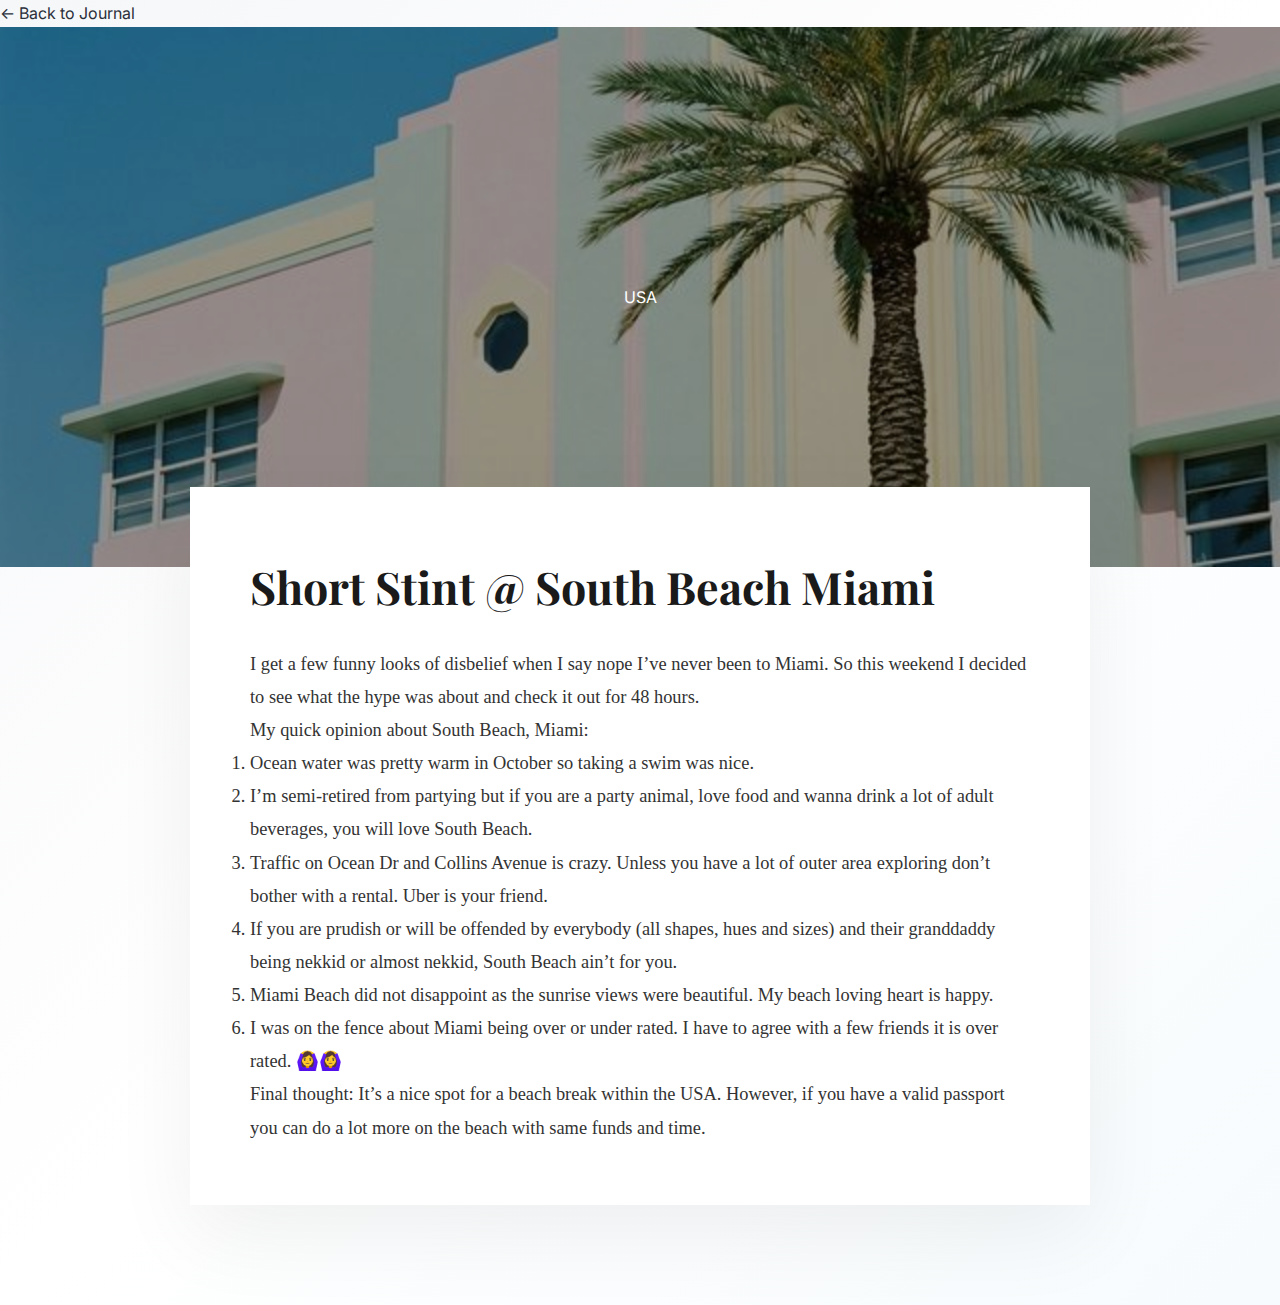
<file: blog-miami.html>
<!DOCTYPE html>
<html lang="en">

<head>
    <meta charset="UTF-8">
    <meta name="viewport" content="width=device-width, initial-scale=1.0">
    <title>Short Stint @ South Beach Miami | IT Chic Travels Journal</title>
    <meta name="description" content="Short stay impressions from South Beach, Miami.">

    <!-- Fonts -->
    <link rel="preconnect" href="https://fonts.googleapis.com">
    <link rel="preconnect" href="https://fonts.gstatic.com" crossorigin>
    <link href="https://fonts.googleapis.com/css2?family=Playfair+Display:wght@400;600&family=Inter:wght@300;400;600&display=swap" rel="stylesheet">

    <!-- Styles -->
    <link rel="stylesheet" href="css/style.css">
    <style>
        .article-hero {
            height: 60vh;
            position: relative;
            overflow: hidden;
            display: flex;
            align-items: center;
            justify-content: center;
            text-align: center;
            color: white;
        }

        .article-hero img {
            position: absolute;
            top: 0;
            left: 0;
            width: 100%;
            height: 100%;
            object-fit: cover;
            filter: brightness(0.6);
            z-index: -1;
        }

        .article-container {
            max-width: 900px;
            margin: -80px auto 100px;
            padding: 60px;
            background: white;
            position: relative;
            z-index: 10;
            box-shadow: 0 30px 80px rgba(0, 0, 0, 0.06);
        }

        .article-content {
            font-family: 'Cormorant Garamond', serif;
            font-size: 1.15rem;
            line-height: 1.8;
            color: #333;
        }

        .article-content h1 {
            font-family: 'Playfair Display', serif;
            font-size: 2.8rem;
            margin-bottom: 20px;
            color: #1A1A1A;
        }

        @media (max-width: 768px) {
            .article-container { padding: 30px 20px; margin-top: 0; }
            .article-content h1 { font-size: 2rem; }
        }
    </style>
</head>

<body>

    <div class="back-nav">
        <a href="index.html#blog" class="btn-back">← Back to Journal</a>
    </div>

    <section class="article-hero">
        <img src="assets/images/miami.png" alt="South Beach Miami">
        <div class="container">
            <span class="eyebrow" style="color: white; border-color: rgba(255,255,255,0.3)">USA</span>
        </div>
    </section>

    <article class="article-container">
        <div class="article-content">
            <h1>Short Stint @ South Beach Miami</h1>

            <p>I get a few funny looks of disbelief when I say nope I’ve never been to Miami. So this weekend I decided to see what the hype was about and check it out for 48 hours.</p>

            <p>My quick opinion about South Beach, Miami:</p>

            <ol>
                <li>Ocean water was pretty warm in October so taking a swim was nice.</li>
                <li>I’m semi-retired from partying but if you are a party animal, love food and wanna drink a lot of adult beverages, you will love South Beach.</li>
                <li>Traffic on Ocean Dr and Collins Avenue is crazy. Unless you have a lot of outer area exploring don’t bother with a rental. Uber is your friend.</li>
                <li>If you are prudish or will be offended by everybody (all shapes, hues and sizes) and their granddaddy being nekkid or almost nekkid, South Beach ain’t for you.</li>
                <li>Miami Beach did not disappoint as the sunrise views were beautiful. My beach loving heart is happy.</li>
                <li>I was on the fence about Miami being over or under rated. I have to agree with a few friends it is over rated. 🙆‍♀️🙆‍♀️</li>
            </ol>

            <p>Final thought: It’s a nice spot for a beach break within the USA. However, if you have a valid passport you can do a lot more on the beach with same funds and time.</p>

        </div>
    </article>

</body>

</html>
</file>
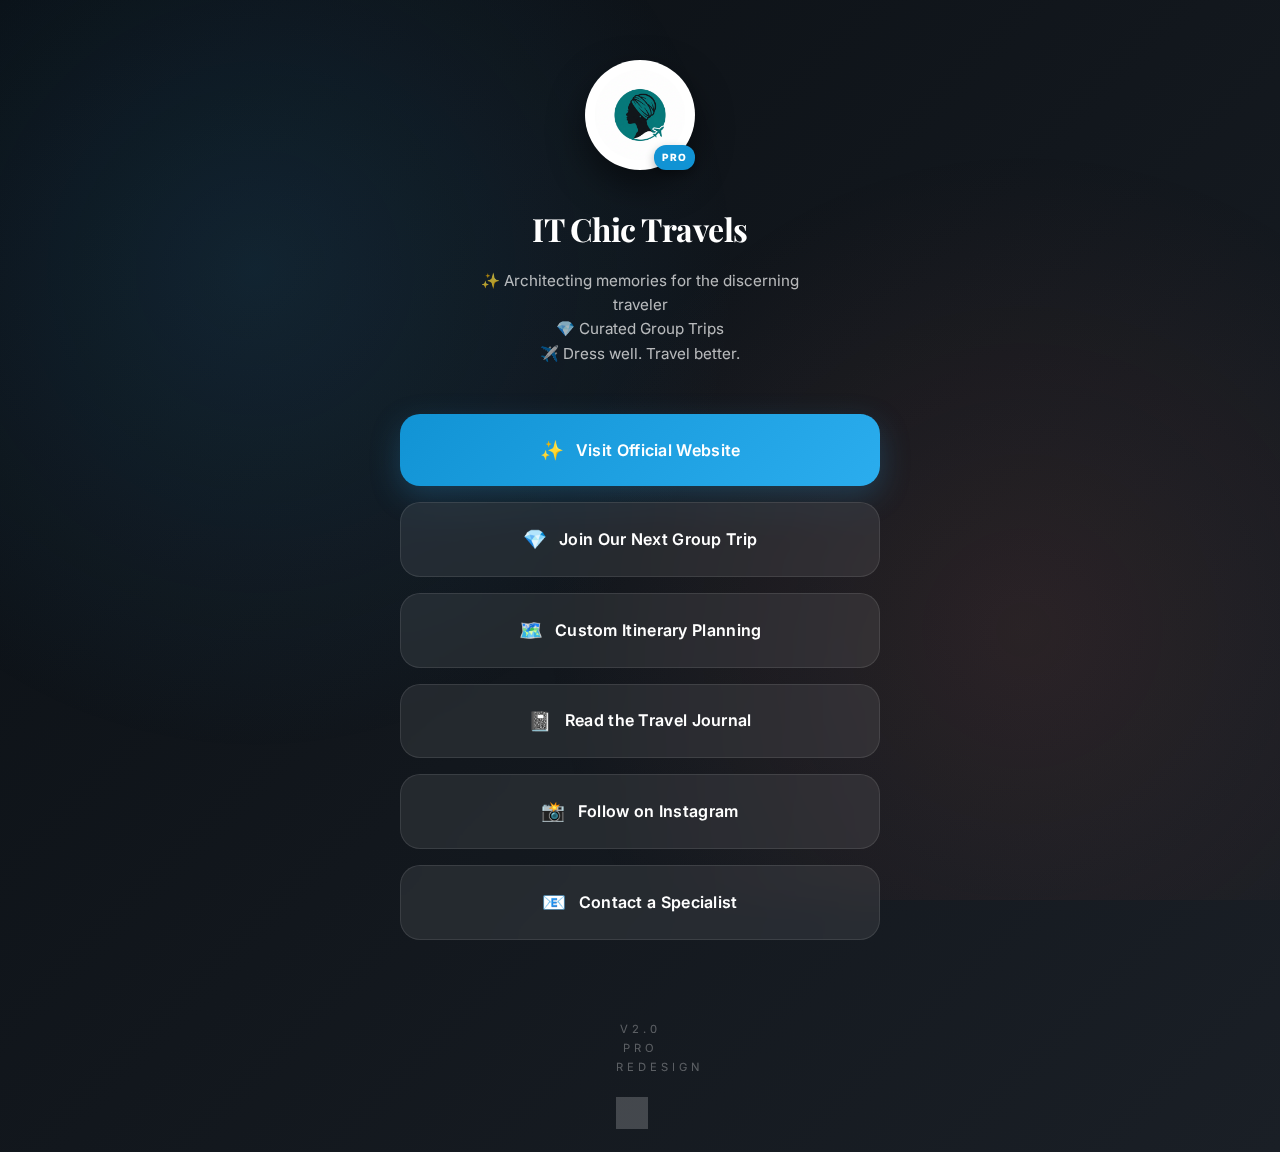
<file: tiktok.html>
<!DOCTYPE html>
<html lang="en">
<head>
    <meta charset="UTF-8">
    <meta name="viewport" content="width=device-width, initial-scale=1.0">
    <title>IT Chic Travels | Link in Bio</title>
    <!-- Favicon -->
    <link rel="icon" type="image/svg+xml" href="assets/images/logo-icon.svg">
    <link rel="alternate icon" type="image/png" href="assets/images/logo-icon.png">
    
    <link rel="preconnect" href="https://fonts.googleapis.com">
    <link rel="preconnect" href="https://fonts.gstatic.com" crossorigin>
    <link href="https://fonts.googleapis.com/css2?family=Playfair+Display:wght@700&family=Inter:wght@400;600&display=swap" rel="stylesheet">
    <link rel="stylesheet" href="css/style.css">
    <style>
        :root {
            --color-link-bg: rgba(255, 255, 255, 0.08);
            --color-link-hover: rgba(255, 255, 255, 0.15);
        }

        body {
            background: linear-gradient(135deg, #0a0f14 0%, #1a1f26 100%);
            min-height: 100vh;
            display: flex;
            flex-direction: column;
            align-items: center;
            padding: 60px 24px;
            color: white;
            overflow-x: hidden;
            font-family: 'Inter', sans-serif;
            -webkit-font-smoothing: antialiased;
        }

        /* Hero Animation Background */
        .glass-bg-blur {
            position: fixed;
            top: 0;
            left: 0;
            right: 0;
            bottom: 0;
            z-index: -1;
            background: radial-gradient(circle at 20% 30%, rgba(43, 138, 196, 0.15) 0%, transparent 40%),
                        radial-gradient(circle at 80% 70%, rgba(232, 114, 92, 0.1) 0%, transparent 40%);
        }

        .profile-container {
            text-align: center;
            margin-bottom: 48px;
            animation: fadeInDown 1.2s cubic-bezier(0.2, 0.8, 0.2, 1);
        }

        .profile-pic-container {
            position: relative;
            display: inline-block;
            margin-bottom: 24px;
        }

        .profile-pic {
            width: 110px;
            height: 110px;
            border-radius: 50%;
            border: 2px solid rgba(255, 255, 255, 0.3);
            padding: 8px;
            background: white;
            box-shadow: 0 15px 35px rgba(0,0,0,0.5);
            transition: transform 0.3s ease;
        }

        .profile-pic:hover {
            transform: scale(1.05);
        }

        .premium-tag {
            position: absolute;
            bottom: 0;
            right: 0;
            background: var(--color-primary);
            color: white;
            font-size: 10px;
            padding: 4px 8px;
            border-radius: 12px;
            font-weight: 800;
            letter-spacing: 1px;
            text-transform: uppercase;
            box-shadow: 0 4px 10px rgba(0,0,0,0.3);
        }

        .profile-name {
            font-family: 'Playfair Display', serif;
            font-size: 2rem;
            margin-bottom: 12px;
            letter-spacing: -0.5px;
        }

        .profile-bio {
            font-size: 0.95rem;
            color: rgba(255,255,255,0.7);
            max-width: 320px;
            line-height: 1.6;
            margin: 0 auto;
        }

        .links-container {
            width: 100%;
            max-width: 480px;
            display: flex;
            flex-direction: column;
            gap: 16px;
        }

        .link-item {
            display: flex;
            align-items: center;
            justify-content: center;
            padding: 20px 24px;
            background: var(--color-link-bg);
            backdrop-filter: blur(15px);
            -webkit-backdrop-filter: blur(15px);
            border: 1px solid rgba(255,255,255,0.1);
            border-radius: 20px;
            text-decoration: none;
            color: white;
            font-weight: 600;
            font-size: 1rem;
            letter-spacing: 0.3px;
            transition: all 0.4s cubic-bezier(0.175, 0.885, 0.32, 1.15);
            animation: fadeInUp 0.8s cubic-bezier(0.2, 0.8, 0.2, 1) both;
        }

        .link-item:hover {
            background: var(--color-link-hover);
            transform: translateY(-4px);
            border-color: rgba(255,255,255,0.3);
            box-shadow: 0 10px 25px rgba(0,0,0,0.2);
        }

        .link-item.featured {
            background: linear-gradient(135deg, var(--color-primary), var(--color-primary-light));
            border: none;
            box-shadow: 0 10px 30px rgba(43, 138, 196, 0.3);
        }

        .featured:hover {
            transform: translateY(-5px) scale(1.02);
            box-shadow: 0 15px 40px rgba(43, 138, 196, 0.4);
        }

        .icon-indicator {
            margin-right: 12px;
            font-size: 1.2rem;
        }

        @keyframes fadeInDown {
            from { opacity: 0; transform: translateY(-40px); }
            to { opacity: 1; transform: translateY(0); }
        }

        @keyframes fadeInUp {
            from { opacity: 0; transform: translateY(40px); }
            to { opacity: 1; transform: translateY(0); }
        }

        .footer-logo {
            margin-top: 80px;
            text-align: center;
        }

        .footer-logo span {
            display: block;
            font-size: 0.7rem;
            color: rgba(255,255,255,0.3);
            letter-spacing: 4px;
            text-transform: uppercase;
            margin-bottom: 20px;
        }

        /* Staggered animation delays */
        .link-item:nth-child(1) { animation-delay: 0.2s; }
        .link-item:nth-child(2) { animation-delay: 0.3s; }
        .link-item:nth-child(3) { animation-delay: 0.4s; }
        .link-item:nth-child(4) { animation-delay: 0.5s; }
        .link-item:nth-child(5) { animation-delay: 0.6s; }

        @media (max-width: 480px) {
            body { padding-top: 40px; }
            .profile-pic { width: 100px; height: 100px; }
            .profile-name { font-size: 1.75rem; }
            .link-item { padding: 18px 20px; font-size: 0.95rem; }
        }
    </style>
</head>
<body>

    <div class="glass-bg-blur"></div>

    <div class="profile-container">
        <div class="profile-pic-container">
            <img src="assets/images/logo_new.png" alt="IT Chic Travels" class="profile-pic">
            <span class="premium-tag">PRO</span>
        </div>
        <h1 class="profile-name">IT Chic Travels</h1>
        <p class="profile-bio">
            ✨ Architecting memories for the discerning traveler<br>
            💎 Curated Group Trips<br>
            ✈️ Dress well. Travel better.
        </p>
    </div>

    <div class="links-container">
        <a href="index.html" class="link-item featured">
            <span class="icon-indicator">✨</span> Visit Official Website
        </a>
        <a href="index.html#group-trips" class="link-item">
            <span class="icon-indicator">💎</span> Join Our Next Group Trip
        </a>
        <a href="index.html#services" class="link-item">
            <span class="icon-indicator">🗺️</span> Custom Itinerary Planning
        </a>
        <a href="index.html#blog" class="link-item">
            <span class="icon-indicator">📓</span> Read the Travel Journal
        </a>
        <a href="https://www.instagram.com/itchictravels" class="link-item">
            <span class="icon-indicator">📸</span> Follow on Instagram
        </a>
        <a href="index.html#contact" class="link-item">
            <span class="icon-indicator">📧</span> Contact a Specialist
        </a>
    </div>

    <div class="footer-logo">
        <span>V2.0 PRO REDESIGN</span>
        <img src="assets/images/logo_new.png" alt="Logo" width="32" style="opacity: 0.2; filter: grayscale(1);">
    </div>

</body>
</html>
</file>
<file: css/style.css>
/* ============================================
   IT CHIC TRAVELS V2.0 - PREMIUM DESIGN SYSTEM
   2026 Luxury Travel Experience
   ============================================ */

/* ============================================
   CSS CUSTOM PROPERTIES (Design Tokens)
   ============================================ */
:root {
    /* Color Palette - Luxury & Sophisticated */
    --color-primary: hsl(200, 85%, 45%);
    --color-primary-light: hsl(200, 85%, 55%);
    --color-primary-dark: hsl(200, 85%, 35%);

    --color-accent: hsl(12, 85%, 62%);
    --color-accent-light: hsl(12, 85%, 72%);
    --color-accent-dark: hsl(12, 85%, 52%);

    --color-neutral-100: hsl(0, 0%, 100%);
    --color-neutral-200: hsl(220, 20%, 97%);
    --color-neutral-300: hsl(220, 15%, 90%);
    --color-neutral-400: hsl(220, 10%, 70%);
    --color-neutral-500: hsl(220, 8%, 50%);
    --color-neutral-600: hsl(220, 10%, 30%);
    --color-neutral-700: hsl(220, 15%, 20%);
    --color-neutral-800: hsl(220, 20%, 12%);
    --color-neutral-900: hsl(220, 25%, 8%);

    /* Glassmorphism */
    --glass-bg: rgba(255, 255, 255, 0.08);
    --glass-bg-light: rgba(255, 255, 255, 0.12);
    --glass-bg-heavy: rgba(255, 255, 255, 0.18);
    --glass-border: rgba(255, 255, 255, 0.18);
    --glass-shadow: 0 8px 32px 0 rgba(31, 38, 135, 0.15);
    --glass-shadow-hover: 0 12px 48px 0 rgba(31, 38, 135, 0.25);

    /* Typography */
    --font-display: 'Playfair Display', serif;
    --font-heading: 'Cormorant Garamond', serif;
    --font-body: 'Inter', sans-serif;

    --font-size-xs: 0.75rem;
    --font-size-sm: 0.875rem;
    --font-size-base: 1rem;
    --font-size-lg: 1.125rem;
    --font-size-xl: 1.25rem;
    --font-size-2xl: 1.5rem;
    --font-size-3xl: 1.875rem;
    --font-size-4xl: 2.25rem;
    --font-size-5xl: 3rem;
    --font-size-6xl: 3.75rem;
    --font-size-7xl: 4.5rem;
    --font-size-8xl: 6rem;

    /* Spacing */
    --space-xs: 0.5rem;
    --space-sm: 1rem;
    --space-md: 1.5rem;
    --space-lg: 2rem;
    --space-xl: 3rem;
    --space-2xl: 4rem;
    --space-3xl: 6rem;
    --space-4xl: 8rem;

    /* Border Radius */
    --radius-sm: 0.5rem;
    --radius-md: 1rem;
    --radius-lg: 1.5rem;
    --radius-xl: 2rem;
    --radius-full: 9999px;

    /* Transitions */
    --transition-fast: 150ms cubic-bezier(0.4, 0, 0.2, 1);
    --transition-base: 300ms cubic-bezier(0.4, 0, 0.2, 1);
    --transition-slow: 500ms cubic-bezier(0.4, 0, 0.2, 1);
    --transition-bounce: 600ms cubic-bezier(0.68, -0.55, 0.265, 1.55);

    /* Z-index layers */
    --z-base: 1;
    --z-dropdown: 100;
    --z-sticky: 200;
    --z-fixed: 300;
    --z-modal: 400;
    --z-popover: 500;
    --z-tooltip: 600;
}

/* ============================================
   RESET & BASE STYLES
   ============================================ */
*,
*::before,
*::after {
    margin: 0;
    padding: 0;
    box-sizing: border-box;
}

html {
    scroll-behavior: smooth;
    overflow-x: hidden;
}

body {
    font-family: var(--font-body);
    font-size: var(--font-size-base);
    line-height: 1.7;
    color: var(--color-neutral-700);
    background: linear-gradient(135deg,
            var(--color-neutral-200) 0%,
            var(--color-neutral-100) 50%,
            hsl(200, 60%, 98%) 100%);
    overflow-x: hidden;
    -webkit-font-smoothing: antialiased;
    -moz-osx-font-smoothing: grayscale;
}

img {
    max-width: 100%;
    height: auto;
    display: block;
}

a {
    text-decoration: none;
    color: inherit;
    transition: all var(--transition-base);
}

ul {
    list-style: none;
}

button {
    border: none;
    background: none;
    cursor: pointer;
    font-family: inherit;
}

/* ============================================
   PLACEHOLDER STYLES
   ============================================ */
.hero-video-fallback {
    position: absolute;
    top: 0;
    left: 0;
    width: 100%;
    height: 100%;
    z-index: -1;
}

.hero_video_fallback img {
    width: 100%;
    height: 100%;
    object-fit: cover;
}

.logo-image-main {
    height: 64px;
    width: auto;
    display: block;
    transition: all var(--transition-base);
    filter: drop-shadow(0 4px 8px rgba(0, 0, 0, 0.1));
}

.logo-image-main:hover {
    transform: translateY(-2px);
    filter: drop-shadow(0 6px 12px rgba(0, 0, 0, 0.15));
}

.nav-glass.scrolled .logo-image-main {
    height: 52px;
}

.logo-image-footer {
    height: 100px;
    width: auto;
    display: block;
    filter: drop-shadow(0 4px 8px rgba(0, 0, 0, 0.2));
}

/* ============================================
   GLASSMORPHIC NAVIGATION
   ============================================ */
.nav-glass {
    position: fixed;
    top: 0;
    left: 0;
    right: 0;
    z-index: var(--z-sticky);
    padding: var(--space-md) 0;
    background: transparent;
    transition: all var(--transition-base);
}

.nav-glass.scrolled {
    padding: var(--space-sm) 0;
    background: var(--glass-bg-heavy);
    backdrop-filter: blur(20px) saturate(180%);
    -webkit-backdrop-filter: blur(20px) saturate(180%);
    border-bottom: 1px solid var(--glass-border);
    box-shadow: var(--glass-shadow);
}

.nav-container {
    max-width: 1400px;
    margin: 0 auto;
    padding: 0 var(--space-lg);
    display: flex;
    align-items: center;
    justify-content: space-between;
    gap: var(--space-lg);
}

.logo-container {
    display: flex;
    align-items: center;
    gap: var(--space-sm);
}

.logo {
    width: 48px;
    height: 48px;
    transition: transform var(--transition-base);
}

.nav-glass.scrolled .logo {
    width: 40px;
    height: 40px;
}

.logo:hover {
    transform: rotate(5deg) scale(1.05);
}

/* Logo text removed in favor of unified SVG logo */

.nav-links {
    display: flex;
    align-items: center;
    gap: var(--space-lg);
}

.nav-link {
    font-size: var(--font-size-sm);
    font-weight: 500;
    letter-spacing: 0.03em;
    text-transform: uppercase;
    color: var(--color-neutral-100);
    position: relative;
    padding: var(--space-xs) 0;
    transition: color var(--transition-base);
}

.nav-glass.scrolled .nav-link {
    color: var(--color-neutral-700);
}

.nav-link::after {
    content: '';
    position: absolute;
    bottom: 0;
    left: 50%;
    transform: translateX(-50%) scaleX(0);
    width: 100%;
    height: 2px;
    background: linear-gradient(90deg, var(--color-primary), var(--color-accent));
    border-radius: var(--radius-full);
    transition: transform var(--transition-base);
}

.nav-link:hover {
    color: var(--color-primary);
}

.nav-link:hover::after {
    transform: translateX(-50%) scaleX(1);
}

.mobile-menu-toggle {
    display: none;
    flex-direction: column;
    gap: 6px;
    padding: var(--space-xs);
}

.mobile-menu-toggle span {
    width: 28px;
    height: 3px;
    background: var(--color-neutral-700);
    border-radius: var(--radius-full);
    transition: all var(--transition-base);
}

/* ============================================
   CTA BUTTONS WITH LIQUID MOTION
   ============================================ */
.cta-button {
    position: relative;
    display: inline-flex;
    align-items: center;
    gap: var(--space-xs);
    padding: var(--space-md) var(--space-xl);
    font-family: var(--font-body);
    font-size: var(--font-size-sm);
    font-weight: 600;
    letter-spacing: 0.05em;
    text-transform: uppercase;
    border-radius: var(--radius-full);
    overflow: hidden;
    transition: all var(--transition-base);
    z-index: 1;
}

.cta-button .btn-text {
    position: relative;
    z-index: 2;
    transition: transform var(--transition-base);
}

.cta-button .btn-icon {
    position: relative;
    z-index: 2;
    font-size: var(--font-size-lg);
    transition: transform var(--transition-bounce);
}

.cta-button:hover .btn-icon {
    transform: translateX(4px) rotate(10deg);
}

/* Primary CTA */
.cta-primary {
    background: rgba(0, 0, 0, 0.25);
    backdrop-filter: blur(10px);
    color: var(--color-neutral-100);
    border: 1px solid rgba(255, 255, 255, 0.2);
}

.cta-primary:hover {
    background: var(--color-primary);
    color: var(--color-neutral-100);
    border-color: var(--color-primary);
    box-shadow: var(--glass-shadow-hover);
    transform: translateY(-2px);
}

/* Liquid Motion Effect */
.cta-liquid {
    background: linear-gradient(135deg, var(--color-primary), var(--color-primary-light));
    color: var(--color-neutral-100);
    border: none;
}

.cta-liquid .liquid-bg {
    position: absolute;
    top: 50%;
    left: 50%;
    width: 0;
    height: 0;
    background: linear-gradient(135deg, var(--color-accent), var(--color-accent-light));
    border-radius: 50%;
    transform: translate(-50%, -50%);
    transition: width 600ms cubic-bezier(0.25, 0.46, 0.45, 0.94),
        height 600ms cubic-bezier(0.25, 0.46, 0.45, 0.94);
    z-index: 0;
}

.cta-liquid:hover .liquid-bg {
    width: 400px;
    height: 400px;
}

.cta-liquid:hover {
    transform: translateY(-3px);
    box-shadow: 0 12px 40px rgba(0, 0, 0, 0.2);
}

/* Liquid Outline */
.cta-liquid-outline {
    background: transparent;
    color: var(--color-neutral-100);
    border: 2px solid var(--color-neutral-100);
}

.cta-liquid-outline .liquid-bg {
    position: absolute;
    top: 50%;
    left: 50%;
    width: 0;
    height: 0;
    background: var(--color-neutral-100);
    border-radius: 50%;
    transform: translate(-50%, -50%);
    transition: width 600ms cubic-bezier(0.25, 0.46, 0.45, 0.94),
        height 600ms cubic-bezier(0.25, 0.46, 0.45, 0.94);
    z-index: 0;
}

.cta-liquid-outline:hover .liquid-bg {
    width: 400px;
    height: 400px;
}

.cta-liquid-outline:hover .btn-text {
    color: var(--color-primary);
}

/* Button Sizes */
.cta-small {
    padding: var(--space-sm) var(--space-lg);
    font-size: var(--font-size-xs);
}

.cta-large {
    padding: var(--space-lg) var(--space-2xl);
    font-size: var(--font-size-base);
}

/* ============================================
   HERO SECTION WITH CINEMATIC VIDEO
   ============================================ */
.hero-section {
    position: relative;
    min-height: 100vh;
    display: flex;
    align-items: center;
    justify-content: center;
    overflow: hidden;
}

.video-background {
    position: absolute;
    top: 0;
    left: 0;
    width: 100%;
    height: 100%;
    z-index: 0;
}

.video-background video {
    width: 100%;
    height: 100%;
    object-fit: cover;
}

.video-overlay {
    position: absolute;
    top: 0;
    left: 0;
    width: 100%;
    height: 100%;
    background: linear-gradient(135deg,
            rgba(0, 0, 0, 0.5) 0%,
            rgba(0, 0, 0, 0.3) 50%,
            rgba(0, 0, 0, 0.5) 100%);
}

.hero-content {
    position: relative;
    z-index: 1;
    max-width: 1400px;
    margin: 0 auto;
    padding: var(--space-3xl) var(--space-lg);
    text-align: center;
}

.hero-text-container {
    max-width: 900px;
    margin: 0 auto;
}

/* Kinetic Typography */
.kinetic-text {
    font-family: var(--font-display);
    font-size: clamp(var(--font-size-5xl), 8vw, var(--font-size-8xl));
    font-weight: 700;
    line-height: 1.1;
    color: var(--color-neutral-100);
    margin-bottom: var(--space-lg);
    display: flex;
    flex-direction: column;
    gap: var(--space-sm);
}

.kinetic-text .text-line {
    display: inline-block;
    position: relative;
}

.kinetic-text .emphasis {
    background: linear-gradient(135deg,
            var(--color-neutral-100) 0%,
            var(--color-primary-light) 50%,
            var(--color-accent-light) 100%);
    background-size: 200% 200%;
    -webkit-background-clip: text;
    background-clip: text;
    -webkit-text-fill-color: transparent;
    animation: shimmer 4s ease-in-out infinite;
}

@keyframes shimmer {

    0%,
    100% {
        background-position: 0% 50%;
    }

    50% {
        background-position: 100% 50%;
    }
}

.hero-subtitle {
    display: inline-block;
    padding: var(--space-sm) var(--space-xl);
    margin-bottom: var(--space-lg);
    font-family: var(--font-heading);
    font-size: var(--font-size-xl);
    font-weight: 400;
    letter-spacing: 0.1em;
    color: var(--color-neutral-100);
    background: var(--glass-bg-heavy);
    backdrop-filter: blur(10px);
    border: 1px solid var(--glass-border);
    border-radius: var(--radius-full);
}

.hero-description {
    font-size: var(--font-size-lg);
    line-height: 1.8;
    color: var(--color-neutral-200);
    margin-bottom: var(--space-2xl);
    max-width: 700px;
    margin-left: auto;
    margin-right: auto;
}

.hero-cta-group {
    display: flex;
    align-items: center;
    justify-content: center;
    gap: var(--space-lg);
    flex-wrap: wrap;
}

/* Scroll Indicator */
.scroll-indicator {
    position: absolute;
    bottom: var(--space-2xl);
    left: 50%;
    transform: translateX(-50%);
    display: flex;
    flex-direction: column;
    align-items: center;
    gap: var(--space-sm);
    color: var(--color-neutral-100);
    opacity: 0.8;
}

.scroll-text {
    font-size: var(--font-size-xs);
    letter-spacing: 0.1em;
    text-transform: uppercase;
}

.scroll-line {
    width: 2px;
    height: 40px;
    background: linear-gradient(to bottom,
            var(--color-neutral-100),
            transparent);
    animation: scrollPulse 2s ease-in-out infinite;
}

@keyframes scrollPulse {

    0%,
    100% {
        opacity: 0.3;
        transform: translateY(0);
    }

    50% {
        opacity: 1;
        transform: translateY(10px);
    }
}

/* ============================================
   SECTION STYLES
   ============================================ */
.section-container {
    max-width: 1400px;
    margin: 0 auto;
    padding: var(--space-4xl) var(--space-lg);
}

.section-header {
    text-align: center;
    margin-bottom: var(--space-3xl);
}

.section-label {
    display: inline-block;
    padding: var(--space-xs) var(--space-lg);
    margin-bottom: var(--space-md);
    font-size: var(--font-size-sm);
    font-weight: 600;
    letter-spacing: 0.1em;
    text-transform: uppercase;
    color: var(--color-primary);
    background: var(--glass-bg-light);
    backdrop-filter: blur(10px);
    border: 1px solid var(--glass-border);
    border-radius: var(--radius-full);
}

.section-title {
    font-family: var(--font-display);
    font-size: clamp(var(--font-size-3xl), 5vw, var(--font-size-6xl));
    font-weight: 700;
    line-height: 1.2;
    color: var(--color-neutral-800);
    margin-bottom: var(--space-md);
}

.section-description {
    font-size: var(--font-size-lg);
    line-height: 1.8;
    color: var(--color-neutral-600);
    max-width: 700px;
    margin: 0 auto;
}

/* ============================================
   BENTO BOX GRID SYSTEM
   ============================================ */
.bento-grid {
    display: grid;
    gap: var(--space-lg);
    grid-auto-rows: minmax(300px, auto);
}

.services-grid {
    grid-template-columns: repeat(auto-fit, minmax(300px, 1fr));
}

.trips-grid {
    grid-template-columns: repeat(12, 1fr);
}

/* Bento Item Sizes */
.bento-large {
    grid-column: span 2;
    grid-row: span 2;
}

.bento-xlarge {
    grid-column: span 8;
    grid-row: span 2;
}

.bento-medium {
    grid-column: span 4;
    grid-row: span 1;
}

.bento-small {
    grid-column: span 1;
    grid-row: span 1;
}

/* Glass Card Effect */
.glass-card {
    position: relative;
    background: var(--glass-bg);
    backdrop-filter: blur(20px) saturate(180%);
    -webkit-backdrop-filter: blur(20px) saturate(180%);
    border: 1px solid var(--glass-border);
    border-radius: var(--radius-lg);
    overflow: hidden;
    transition: all var(--transition-base);
}

.glass-card:hover {
    background: var(--glass-bg-light);
    border-color: var(--color-primary);
    box-shadow: var(--glass-shadow-hover);
    transform: translateY(-8px);
}

.glass-card-large {
    background: var(--glass-bg-heavy);
    backdrop-filter: blur(30px) saturate(180%);
    padding: var(--space-3xl);
    border-radius: var(--radius-xl);
}

/* Bento Item Structure */
.bento-item {
    display: flex;
    flex-direction: column;
    position: relative;
}

.bento-image {
    position: relative;
    width: 100%;
    height: 100%;
    min-height: 250px;
    overflow: hidden;
    border-radius: var(--radius-md);
}

.bento-image img {
    width: 100%;
    height: 100%;
    object-fit: cover;
    transition: transform var(--transition-slow);
}

.bento-item:hover .bento-image img {
    transform: scale(1.1);
}

.image-overlay {
    position: absolute;
    top: 0;
    left: 0;
    width: 100%;
    height: 100%;
    background: linear-gradient(to bottom,
            transparent 0%,
            rgba(0, 0, 0, 0.3) 50%,
            rgba(0, 0, 0, 0.7) 100%);
    transition: opacity var(--transition-base);
}

.bento-item:hover .image-overlay {
    opacity: 0.8;
}

.bento-content {
    padding: var(--space-lg);
    display: flex;
    flex-direction: column;
    gap: var(--space-md);
    flex: 1;
}

.bento-large .bento-content,
.bento-xlarge .bento-content {
    position: absolute;
    bottom: 0;
    left: 0;
    right: 0;
    color: var(--color-neutral-100);
}

/* Floating 3D Icons */
.floating-icon {
    width: 64px;
    height: 64px;
    padding: var(--space-md);
    background: var(--glass-bg-heavy);
    backdrop-filter: blur(10px);
    border: 1px solid var(--glass-border);
    border-radius: var(--radius-md);
    display: flex;
    align-items: center;
    justify-content: center;
    transition: all var(--transition-bounce);
    animation: float 3s ease-in-out infinite;
}

@keyframes float {

    0%,
    100% {
        transform: translateY(0) rotateY(0deg);
    }

    50% {
        transform: translateY(-10px) rotateY(10deg);
    }
}

.bento-item:hover .floating-icon {
    transform: translateY(-15px) rotateY(15deg) scale(1.1);
    box-shadow: 0 20px 40px rgba(0, 0, 0, 0.2);
}

.icon-3d {
    width: 100%;
    height: 100%;
    color: var(--color-primary);
    filter: drop-shadow(0 4px 8px rgba(0, 0, 0, 0.1));
}

.bento-title {
    font-family: var(--font-heading);
    font-size: var(--font-size-2xl);
    font-weight: 600;
    line-height: 1.3;
    color: var(--color-neutral-800);
}

.bento-large .bento-title,
.bento-xlarge .bento-title {
    font-size: var(--font-size-3xl);
    color: var(--color-neutral-100);
}

.bento-description {
    font-size: var(--font-size-base);
    line-height: 1.7;
    color: var(--color-neutral-600);
}

.bento-large .bento-description,
.bento-xlarge .bento-description {
    color: var(--color-neutral-200);
}

/* Trip-Specific Styles */
.trip-badge {
    position: absolute;
    top: var(--space-md);
    right: var(--space-md);
    padding: var(--space-xs) var(--space-md);
    font-size: var(--font-size-xs);
    font-weight: 600;
    letter-spacing: 0.05em;
    text-transform: uppercase;
    color: var(--color-neutral-100);
    background: var(--color-accent);
    border-radius: var(--radius-full);
    z-index: 2;
}

.trip-meta {
    display: flex;
    align-items: center;
    gap: var(--space-md);
    font-size: var(--font-size-sm);
    color: var(--color-neutral-400);
}

.bento-large .trip-meta,
.bento-xlarge .trip-meta {
    color: var(--color-neutral-300);
}

.trip-date,
.trip-duration {
    display: flex;
    align-items: center;
    gap: var(--space-xs);
}

.trip-details {
    display: flex;
    gap: var(--space-lg);
    margin-top: var(--space-sm);
}

.detail-item {
    display: flex;
    align-items: center;
    gap: var(--space-xs);
    font-size: var(--font-size-sm);
}

.detail-icon {
    font-size: var(--font-size-lg);
}

/* ============================================
   TESTIMONIALS
   ============================================ */
.testimonials-section {
    background: linear-gradient(135deg,
            hsl(200, 60%, 98%) 0%,
            var(--color-neutral-100) 100%);
}

.testimonials-carousel {
    display: grid;
    grid-template-columns: repeat(auto-fit, minmax(320px, 1fr));
    gap: var(--space-xl);
}

.testimonial-card {
    padding: var(--space-xl);
    display: flex;
    flex-direction: column;
    gap: var(--space-lg);
}

.testimonial-stars {
    font-size: var(--font-size-xl);
    color: var(--color-accent);
}

.testimonial-text {
    font-size: var(--font-size-lg);
    line-height: 1.8;
    color: var(--color-neutral-700);
    font-style: italic;
}

.testimonial-author {
    display: flex;
    align-items: center;
    gap: var(--space-md);
    margin-top: auto;
}

.testimonial-author img {
    width: 56px;
    height: 56px;
    border-radius: 50%;
    object-fit: cover;
    border: 2px solid var(--glass-border);
}

.author-info h4 {
    font-size: var(--font-size-base);
    font-weight: 600;
    color: var(--color-neutral-800);
}

.author-info p {
    font-size: var(--font-size-sm);
    color: var(--color-neutral-500);
}

/* ============================================
   NEWSLETTER
   ============================================ */
.newsletter-section {
    padding: var(--space-4xl) var(--space-lg);
    background: linear-gradient(135deg,
            var(--color-primary-dark) 0%,
            var(--color-primary) 50%,
            var(--color-accent) 100%);
}

.newsletter-content {
    max-width: 800px;
    margin: 0 auto;
    text-align: center;
}

.newsletter-title {
    font-family: var(--font-display);
    font-size: var(--font-size-4xl);
    font-weight: 700;
    color: var(--color-neutral-100);
    margin-bottom: var(--space-md);
}

.newsletter-description {
    font-size: var(--font-size-lg);
    line-height: 1.8;
    color: var(--color-neutral-200);
    margin-bottom: var(--space-xl);
}

.newsletter-form {
    display: flex;
    gap: var(--space-md);
    max-width: 600px;
    margin: 0 auto;
}

.newsletter-input {
    flex: 1;
    padding: var(--space-md) var(--space-lg);
    font-size: var(--font-size-base);
    color: var(--color-neutral-800);
    background: var(--glass-bg-heavy);
    backdrop-filter: blur(10px);
    border: 1px solid var(--glass-border);
    border-radius: var(--radius-full);
    outline: none;
    transition: all var(--transition-base);
}

.newsletter-input::placeholder {
    color: var(--color-neutral-500);
}

.newsletter-input:focus {
    background: var(--color-neutral-100);
    border-color: var(--color-neutral-100);
    box-shadow: 0 0 0 4px rgba(255, 255, 255, 0.2);
}

/* ============================================
   FOOTER
   ============================================ */
.footer {
    background: var(--color-neutral-900);
    color: var(--color-neutral-300);
    padding: var(--space-4xl) 0 var(--space-xl);
}

.footer-container {
    max-width: 1400px;
    margin: 0 auto;
    padding: 0 var(--space-lg);
}

.footer-grid {
    display: grid;
    grid-template-columns: repeat(auto-fit, minmax(250px, 1fr));
    gap: var(--space-3xl);
    margin-bottom: var(--space-3xl);
}

.footer-logo {
    width: 48px;
    height: 48px;
    margin-bottom: var(--space-md);
    filter: brightness(0) invert(1);
}

.footer-tagline {
    font-family: var(--font-heading);
    font-size: var(--font-size-base);
    color: var(--color-neutral-400);
    margin-bottom: var(--space-lg);
}

.social-links {
    display: flex;
    gap: var(--space-md);
}

.social-link {
    width: 40px;
    height: 40px;
    display: flex;
    align-items: center;
    justify-content: center;
    background: var(--glass-bg);
    border: 1px solid rgba(255, 255, 255, 0.1);
    border-radius: 50%;
    transition: all var(--transition-base);
}

.social-link svg {
    width: 20px;
    height: 20px;
    fill: var(--color-neutral-300);
    transition: fill var(--transition-base);
}

.social-link:hover {
    background: var(--color-primary);
    border-color: var(--color-primary);
    transform: translateY(-3px);
}

.social-link:hover svg {
    fill: var(--color-neutral-100);
}

.footer-heading {
    font-size: var(--font-size-lg);
    font-weight: 600;
    color: var(--color-neutral-100);
    margin-bottom: var(--space-lg);
}

.footer-links,
.footer-contact {
    display: flex;
    flex-direction: column;
    gap: var(--space-sm);
}

.footer-links a {
    color: var(--color-neutral-400);
    transition: color var(--transition-base);
}

.footer-links a:hover {
    color: var(--color-primary);
}

.footer-contact li {
    color: var(--color-neutral-400);
}

.footer-bottom {
    padding-top: var(--space-xl);
    border-top: 1px solid rgba(255, 255, 255, 0.1);
    text-align: center;
    color: var(--color-neutral-500);
    font-size: var(--font-size-sm);
}

/* ============================================
   SCROLL ANIMATIONS
   ============================================ */
[data-animate] {
    opacity: 1;
    /* Visible by default for reliability */
    transform: translateY(0);
    transition: opacity 0.8s ease-out, transform 0.8s ease-out;
}

[data-animate].animated {
    opacity: 1;
    transform: translateY(0);
}

/* Staggered delays */
[data-delay="100"].animated {
    transition-delay: 100ms;
}

[data-delay="200"].animated {
    transition-delay: 200ms;
}

[data-delay="300"].animated {
    transition-delay: 300ms;
}

[data-delay="400"].animated {
    transition-delay: 400ms;
}

/* ============================================
   DESTINATIONS
   ============================================ */
.destinations-grid {
    display: grid;
    grid-template-columns: repeat(auto-fit, minmax(300px, 1fr));
    gap: var(--space-xl);
}

.destination-card {
    position: relative;
    height: 450px;
    border-radius: var(--radius-lg);
    overflow: hidden;
}

.destination-card img {
    width: 100%;
    height: 100%;
    object-fit: cover;
    transition: transform var(--transition-slow);
}

.destination-card:hover img {
    transform: scale(1.1);
}

.dest-content {
    position: absolute;
    bottom: 0;
    left: 0;
    right: 0;
    padding: var(--space-xl);
    background: linear-gradient(to top, rgba(0, 0, 0, 0.8), transparent);
    color: var(--color-neutral-100);
}

.dest-content h3 {
    font-family: var(--font-display);
    font-size: var(--font-size-2xl);
    margin-bottom: var(--space-xs);
}

.dest-content p {
    font-size: var(--font-size-sm);
    color: var(--color-neutral-300);
    letter-spacing: 0.1em;
    text-transform: uppercase;
}

/* ============================================
   BLOG
   ============================================ */
.blog-grid {
    display: grid;
    grid-template-columns: repeat(auto-fill, minmax(320px, 1fr));
    gap: var(--space-2xl);
}

.blog-card {
    display: flex;
    flex-direction: column;
}

.blog-image {
    height: 250px;
    overflow: hidden;
}

.blog-image img {
    width: 100%;
    height: 100%;
    object-fit: cover;
    transition: transform var(--transition-slow);
}

.blog-card:hover .blog-image img {
    transform: scale(1.05);
}

.blog-content {
    padding: var(--space-xl);
}

.blog-date {
    font-size: var(--font-size-xs);
    color: var(--color-primary);
    text-transform: uppercase;
    font-weight: 600;
}

.blog-title {
    font-family: var(--font-heading);
    font-size: var(--font-size-2xl);
    margin: var(--space-sm) 0;
    color: var(--color-neutral-800);
}

.blog-excerpt {
    color: var(--color-neutral-600);
    margin-bottom: var(--space-lg);
}

.blog-link {
    font-weight: 600;
    color: var(--color-primary);
    transition: transform var(--transition-base);
}

.blog-link:hover {
    transform: translateX(5px);
}

/* ============================================
   ABOUT
   ============================================ */
.about-grid {
    display: grid;
    grid-template-columns: 1fr 1fr;
    gap: var(--space-4xl);
    align-items: center;
}

.about-text {
    font-size: var(--font-size-lg);
    line-height: 1.8;
    color: var(--color-neutral-600);
    margin-bottom: var(--space-lg);
}

.about-stats {
    display: flex;
    gap: var(--space-3xl);
    margin-top: var(--space-2xl);
}

.stat-item {
    display: flex;
    flex-direction: column;
}

.stat-number {
    font-family: var(--font-display);
    font-size: var(--font-size-4xl);
    font-weight: 700;
    color: var(--color-primary);
}

.stat-label {
    font-size: var(--font-size-sm);
    color: var(--color-neutral-500);
    text-transform: uppercase;
}

.about-image-collage {
    position: relative;
    height: 600px;
}

.collage-item {
    border-radius: var(--radius-lg);
    overflow: hidden;
    box-shadow: var(--glass-shadow);
}

.collage-main {
    width: 80%;
    height: 80%;
    position: absolute;
    top: 0;
    right: 0;
    z-index: 1;
}

.collage-accent {
    width: 50%;
    height: 50%;
    position: absolute;
    bottom: 0;
    left: 0;
    z-index: 2;
    border: 8px solid var(--color-neutral-100);
}

.collage-item img {
    width: 100%;
    height: 100%;
    object-fit: cover;
}

/* ============================================
   CONTACT
   ============================================ */
.contact-grid {
    display: grid;
    grid-template-columns: 1fr 1fr;
    gap: var(--space-4xl);
}

.contact-methods {
    display: flex;
    flex-direction: column;
    gap: var(--space-xl);
    margin-top: var(--space-2xl);
}

.contact-method {
    display: flex;
    align-items: center;
    gap: var(--space-lg);
}

.method-icon {
    width: 60px;
    height: 60px;
    display: flex;
    align-items: center;
    justify-content: center;
    background: var(--glass-bg-light);
    border-radius: 50%;
    font-size: var(--font-size-2xl);
    border: 1px solid var(--glass-border);
}

.method-text h4 {
    font-size: var(--font-size-lg);
    color: var(--color-neutral-800);
}

.method-text p {
    color: var(--color-neutral-600);
}

.contact-form-container {
    padding: var(--space-3xl);
}

.form-group {
    margin-bottom: var(--space-lg);
}

.glass-input {
    width: 100%;
    padding: var(--space-md) var(--space-lg);
    background: var(--glass-bg-light);
    border: 1px solid var(--glass-border);
    border-radius: var(--radius-md);
    color: var(--color-neutral-800);
    font-family: inherit;
    font-size: var(--font-size-base);
    transition: all var(--transition-base);
}

.glass-input:focus {
    background: var(--color-neutral-100);
    border-color: var(--color-primary);
    outline: none;
    box-shadow: 0 0 0 4px rgba(0, 153, 255, 0.1);
}

textarea.glass-input {
    resize: none;
}

/* ============================================
   NOTIFICATION SYSTEM
   ============================================ */
.notification {
    position: fixed;
    top: 100px;
    right: 20px;
    padding: 1rem 2rem;
    color: white;
    border-radius: var(--radius-md);
    box-shadow: var(--glass-shadow-hover);
    z-index: var(--z-tooltip);
    font-weight: 600;
    transform: translateX(400px);
    transition: transform 0.5s cubic-bezier(0.68, -0.55, 0.265, 1.55);
}

.notification.show {
    transform: translateX(0);
}

.notification-info {
    background: var(--color-primary);
}

.notification-success {
    background: var(--color-primary);
}

.notification-error {
    background: var(--color-accent);
}

/* ============================================
   RESPONSIVE DESIGN (UPDATED)
   ============================================ */
@media (max-width: 1024px) {
    .nav-links {
        display: flex;
        flex-direction: column;
        position: fixed;
        top: 0;
        right: -100%;
        width: 80%;
        max-width: 400px;
        height: 100vh;
        background: var(--color-neutral-900);
        padding: var(--space-4xl) var(--space-2xl);
        transition: right var(--transition-slow);
        z-index: var(--z-fixed);
        box-shadow: -10px 0 30px rgba(0, 0, 0, 0.3);
    }

    .nav-links.active {
        right: 0;
    }

    .nav-links li {
        width: 100%;
    }

    .nav-link {
        font-size: var(--font-size-xl);
        padding: var(--space-md) 0;
        display: block;
        color: var(--color-neutral-100);
    }

    .mobile-menu-toggle {
        display: flex;
        z-index: var(--z-tooltip);
    }

    .bento-xlarge {
        grid-column: span 12;
    }

    .bento-medium {
        grid-column: span 6;
    }

    .trips-grid {
        grid-template-columns: repeat(6, 1fr);
    }
}

@media (max-width: 768px) {
    .hero-cta-group {
        flex-direction: column;
        width: 100%;
    }

    .cta-large {
        width: 100%;
    }

    .bento-large {
        grid-column: span 1;
        grid-row: span 1;
    }

    .bento-medium,
    .bento-small {
        grid-column: span 12;
    }

    .trips-grid {
        grid-template-columns: 1fr;
    }

    .newsletter-form {
        flex-direction: column;
    }

    .footer-grid {
        grid-template-columns: 1fr;
        gap: var(--space-2xl);
    }
}

@media (max-width: 480px) {
    :root {
        --space-4xl: 4rem;
        --space-3xl: 3rem;
    }

    .section-container {
        padding: var(--space-3xl) var(--space-md);
    }
}
</file>
